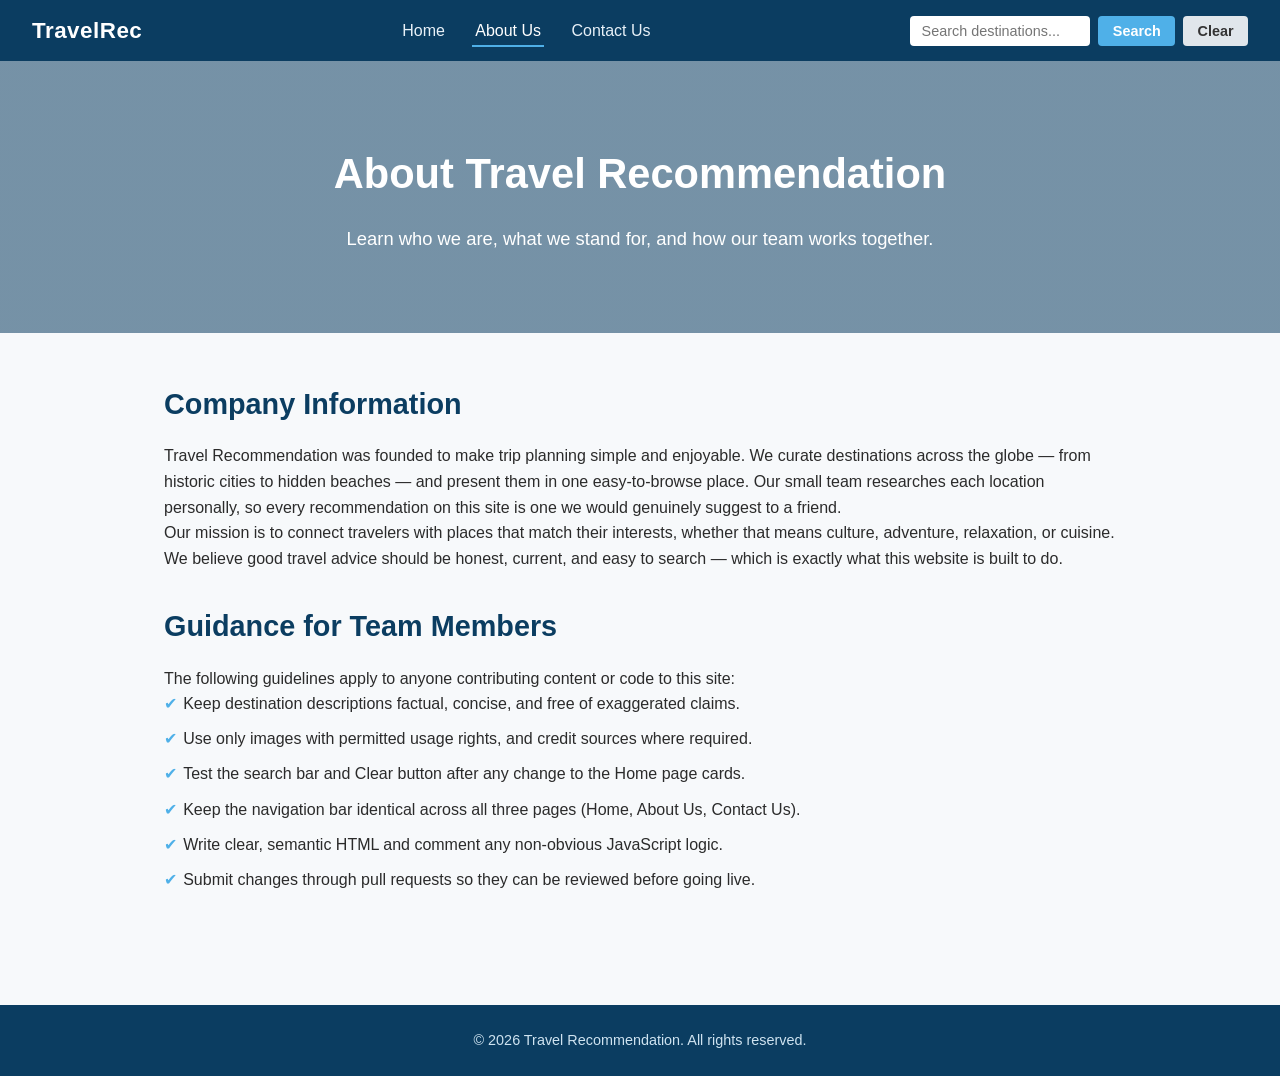
<file: about.html>
<!DOCTYPE html>
<html lang="en">
<head>
  <meta charset="UTF-8" />
  <meta name="viewport" content="width=device-width, initial-scale=1.0" />
  <title>Travel Recommendation | About Us</title>
  <link rel="stylesheet" href="style.css" />
</head>
<body>

  <!-- ===== Navigation Bar ===== -->
  <nav class="navbar">
    <div class="logo">TravelRec</div>
    <ul class="nav-links">
      <li><a href="index.html">Home</a></li>
      <li><a href="about.html" class="active">About Us</a></li>
      <li><a href="contact.html">Contact Us</a></li>
    </ul>
    <div class="search-group">
      <input type="text" id="searchInput" placeholder="Search destinations..." />
      <button id="searchBtn">Search</button>
      <button id="clearBtn">Clear</button>
    </div>
  </nav>

  <header class="hero">
    <h1>About Travel Recommendation</h1>
    <p>Learn who we are, what we stand for, and how our team works together.</p>
  </header>

  <section class="section">
    <div class="about-block">
      <h2>Company Information</h2>
      <p>
        Travel Recommendation was founded to make trip planning simple and enjoyable.
        We curate destinations across the globe — from historic cities to hidden beaches —
        and present them in one easy-to-browse place. Our small team researches each
        location personally, so every recommendation on this site is one we would
        genuinely suggest to a friend.
      </p>
      <p>
        Our mission is to connect travelers with places that match their interests,
        whether that means culture, adventure, relaxation, or cuisine. We believe good
        travel advice should be honest, current, and easy to search — which is exactly
        what this website is built to do.
      </p>
    </div>

    <div class="about-block">
      <h2>Guidance for Team Members</h2>
      <p>The following guidelines apply to anyone contributing content or code to this site:</p>
      <ul class="guidance-list">
        <li>Keep destination descriptions factual, concise, and free of exaggerated claims.</li>
        <li>Use only images with permitted usage rights, and credit sources where required.</li>
        <li>Test the search bar and Clear button after any change to the Home page cards.</li>
        <li>Keep the navigation bar identical across all three pages (Home, About Us, Contact Us).</li>
        <li>Write clear, semantic HTML and comment any non-obvious JavaScript logic.</li>
        <li>Submit changes through pull requests so they can be reviewed before going live.</li>
      </ul>
    </div>
  </section>

  <footer>
    &copy; 2026 Travel Recommendation. All rights reserved.
  </footer>

  <script src="script.js"></script>
</body>
</html>
</file>
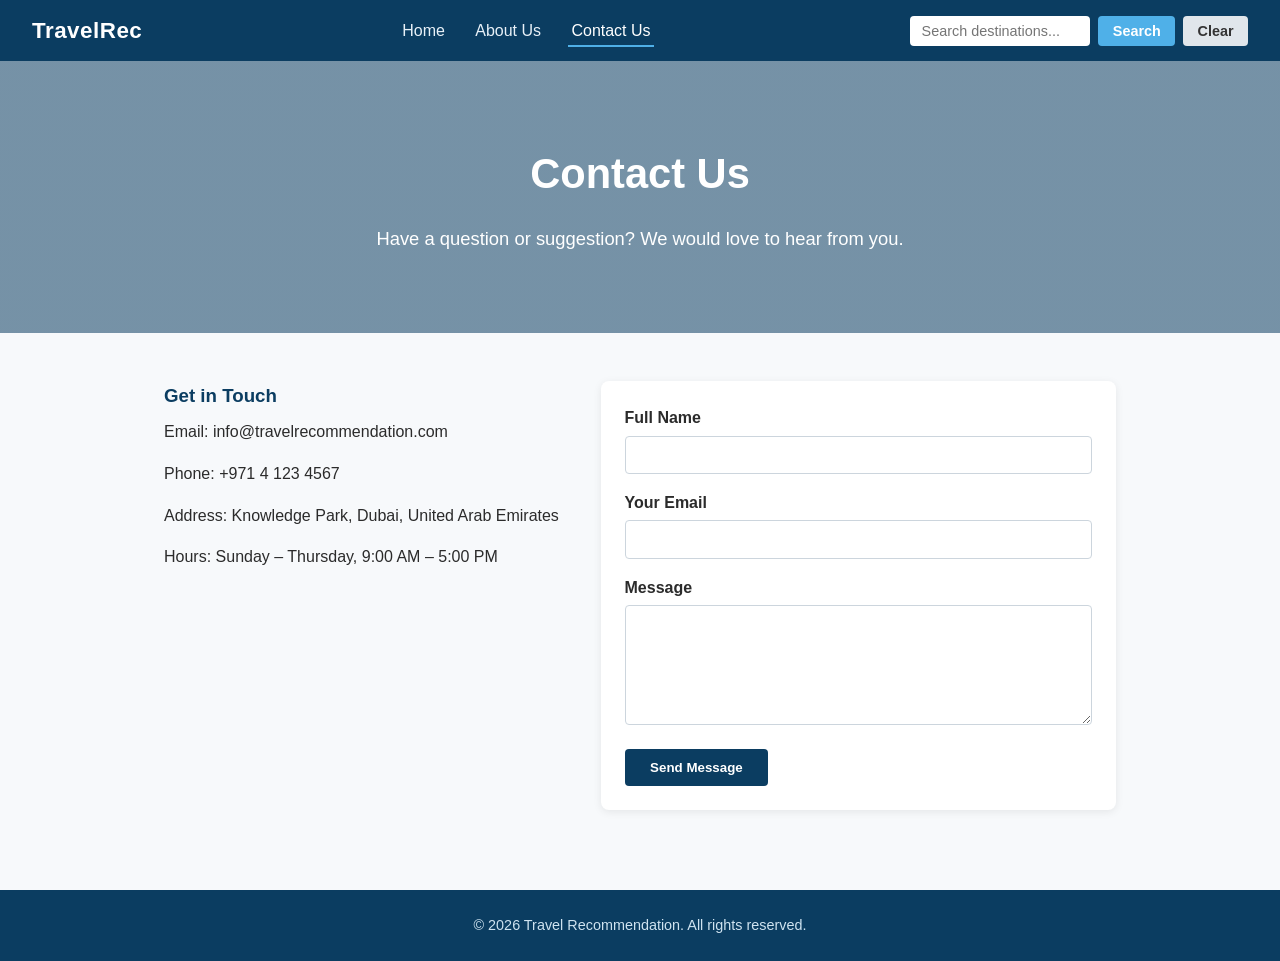
<file: contact.html>
<!DOCTYPE html>
<html lang="en">
<head>
  <meta charset="UTF-8" />
  <meta name="viewport" content="width=device-width, initial-scale=1.0" />
  <title>Travel Recommendation | Contact Us</title>
  <link rel="stylesheet" href="style.css" />
</head>
<body>

  <!-- ===== Navigation Bar ===== -->
  <nav class="navbar">
    <div class="logo">TravelRec</div>
    <ul class="nav-links">
      <li><a href="index.html">Home</a></li>
      <li><a href="about.html">About Us</a></li>
      <li><a href="contact.html" class="active">Contact Us</a></li>
    </ul>
    <div class="search-group">
      <input type="text" id="searchInput" placeholder="Search destinations..." />
      <button id="searchBtn">Search</button>
      <button id="clearBtn">Clear</button>
    </div>
  </nav>

  <header class="hero">
    <h1>Contact Us</h1>
    <p>Have a question or suggestion? We would love to hear from you.</p>
  </header>

  <section class="section">
    <div class="contact-wrapper">

      <div class="contact-info">
        <h3>Get in Touch</h3>
        <p>Email: <a href="mailto:info@travelrecommendation.com">info@travelrecommendation.com</a></p>
        <p>Phone: +971 4 123 4567</p>
        <p>Address: Knowledge Park, Dubai, United Arab Emirates</p>
        <p>Hours: Sunday – Thursday, 9:00 AM – 5:00 PM</p>
      </div>

      <div class="contact-form">
        <!-- mailto: form so a message opens directly in the user's email client -->
        <form action="mailto:info@travelrecommendation.com" method="post" enctype="text/plain">
          <div>
            <label for="name">Full Name</label>
            <input type="text" id="name" name="name" required />
          </div>
          <div>
            <label for="email">Your Email</label>
            <input type="email" id="email" name="email" required />
          </div>
          <div>
            <label for="message">Message</label>
            <textarea id="message" name="message" required></textarea>
          </div>
          <button type="submit">Send Message</button>
        </form>
      </div>

    </div>
  </section>

  <footer>
    &copy; 2026 Travel Recommendation. All rights reserved.
  </footer>

  <script src="script.js"></script>
</body>
</html>
</file>
<file: style.css>
/* ===== Base ===== */
* {
  margin: 0;
  padding: 0;
  box-sizing: border-box;
}

body {
  font-family: 'Segoe UI', Arial, sans-serif;
  line-height: 1.6;
  color: #2b2b2b;
  background-color: #f7f9fb;
}

a {
  text-decoration: none;
  color: inherit;
}

ul {
  list-style: none;
}

/* ===== Navigation Bar ===== */
.navbar {
  display: flex;
  align-items: center;
  justify-content: space-between;
  flex-wrap: wrap;
  background-color: #0b3d61;
  padding: 0.8rem 2rem;
  gap: 1rem;
}

.navbar .logo {
  color: #ffffff;
  font-size: 1.4rem;
  font-weight: 700;
  letter-spacing: 0.5px;
}

.nav-links {
  display: flex;
  gap: 1.5rem;
}

.nav-links li a {
  color: #e8f1f8;
  font-weight: 500;
  padding: 0.4rem 0.2rem;
  transition: color 0.2s ease, border-bottom 0.2s ease;
  border-bottom: 2px solid transparent;
}

.nav-links li a:hover,
.nav-links li a.active {
  color: #ffffff;
  border-bottom: 2px solid #4fb0e8;
}

.search-group {
  display: flex;
  align-items: center;
  gap: 0.5rem;
}

#searchInput {
  padding: 0.45rem 0.7rem;
  border: none;
  border-radius: 4px;
  width: 180px;
  font-size: 0.9rem;
}

#searchBtn,
#clearBtn {
  padding: 0.45rem 0.9rem;
  border: none;
  border-radius: 4px;
  font-size: 0.9rem;
  cursor: pointer;
  font-weight: 600;
  transition: opacity 0.2s ease;
}

#searchBtn {
  background-color: #4fb0e8;
  color: #ffffff;
}

#clearBtn {
  background-color: #e0e6eb;
  color: #333333;
}

#searchBtn:hover,
#clearBtn:hover {
  opacity: 0.85;
}

/* ===== Hero ===== */
.hero {
  background: linear-gradient(rgba(11, 61, 97, 0.55), rgba(11, 61, 97, 0.55)),
    url('https://images.unsplash.com/photo-1502602898657-3e91760cbb34?auto=format&fit=crop&w=1600&q=80')
    center/cover no-repeat;
  color: #ffffff;
  text-align: center;
  padding: 5rem 1.5rem;
}

.hero h1 {
  font-size: 2.6rem;
  margin-bottom: 1rem;
}

.hero p {
  font-size: 1.15rem;
  max-width: 700px;
  margin: 0 auto;
}

/* ===== Sections ===== */
.section {
  max-width: 1000px;
  margin: 0 auto;
  padding: 3rem 1.5rem;
}

.section h2 {
  color: #0b3d61;
  margin-bottom: 1rem;
  font-size: 1.8rem;
}

.card-grid {
  display: grid;
  grid-template-columns: repeat(auto-fit, minmax(220px, 1fr));
  gap: 1.5rem;
  margin-top: 1.5rem;
}

.card {
  background: #ffffff;
  border-radius: 8px;
  overflow: hidden;
  box-shadow: 0 2px 8px rgba(0, 0, 0, 0.08);
  transition: transform 0.2s ease;
}

.card:hover {
  transform: translateY(-4px);
}

.card img {
  width: 100%;
  height: 150px;
  object-fit: cover;
}

.card-content {
  padding: 1rem;
}

.card-content h3 {
  color: #0b3d61;
  margin-bottom: 0.4rem;
}

.hidden {
  display: none !important;
}

/* ===== About Page ===== */
.about-block {
  margin-bottom: 2rem;
}

.guidance-list li {
  margin-bottom: 0.6rem;
  padding-left: 1.2rem;
  position: relative;
}

.guidance-list li::before {
  content: "✔";
  color: #4fb0e8;
  position: absolute;
  left: 0;
}

/* ===== Contact Page ===== */
.contact-wrapper {
  display: grid;
  grid-template-columns: 1fr 1.3fr;
  gap: 2.5rem;
}

.contact-info h3 {
  color: #0b3d61;
  margin-bottom: 0.5rem;
}

.contact-info p {
  margin-bottom: 1rem;
}

form {
  display: flex;
  flex-direction: column;
  gap: 1rem;
  background: #ffffff;
  padding: 1.5rem;
  border-radius: 8px;
  box-shadow: 0 2px 8px rgba(0, 0, 0, 0.08);
}

form label {
  font-weight: 600;
  margin-bottom: 0.3rem;
  display: block;
}

form input,
form textarea {
  width: 100%;
  padding: 0.6rem;
  border: 1px solid #ccd5dd;
  border-radius: 4px;
  font-family: inherit;
  font-size: 0.95rem;
}

form textarea {
  resize: vertical;
  min-height: 120px;
}

form button {
  align-self: flex-start;
  background-color: #0b3d61;
  color: #ffffff;
  border: none;
  padding: 0.7rem 1.6rem;
  border-radius: 4px;
  font-weight: 600;
  cursor: pointer;
}

form button:hover {
  background-color: #145a8a;
}

@media (max-width: 700px) {
  .contact-wrapper {
    grid-template-columns: 1fr;
  }
  .navbar {
    justify-content: center;
  }
}

/* ===== Footer ===== */
footer {
  text-align: center;
  padding: 1.5rem;
  background-color: #0b3d61;
  color: #cfe3f0;
  font-size: 0.9rem;
  margin-top: 2rem;
}
</file>
